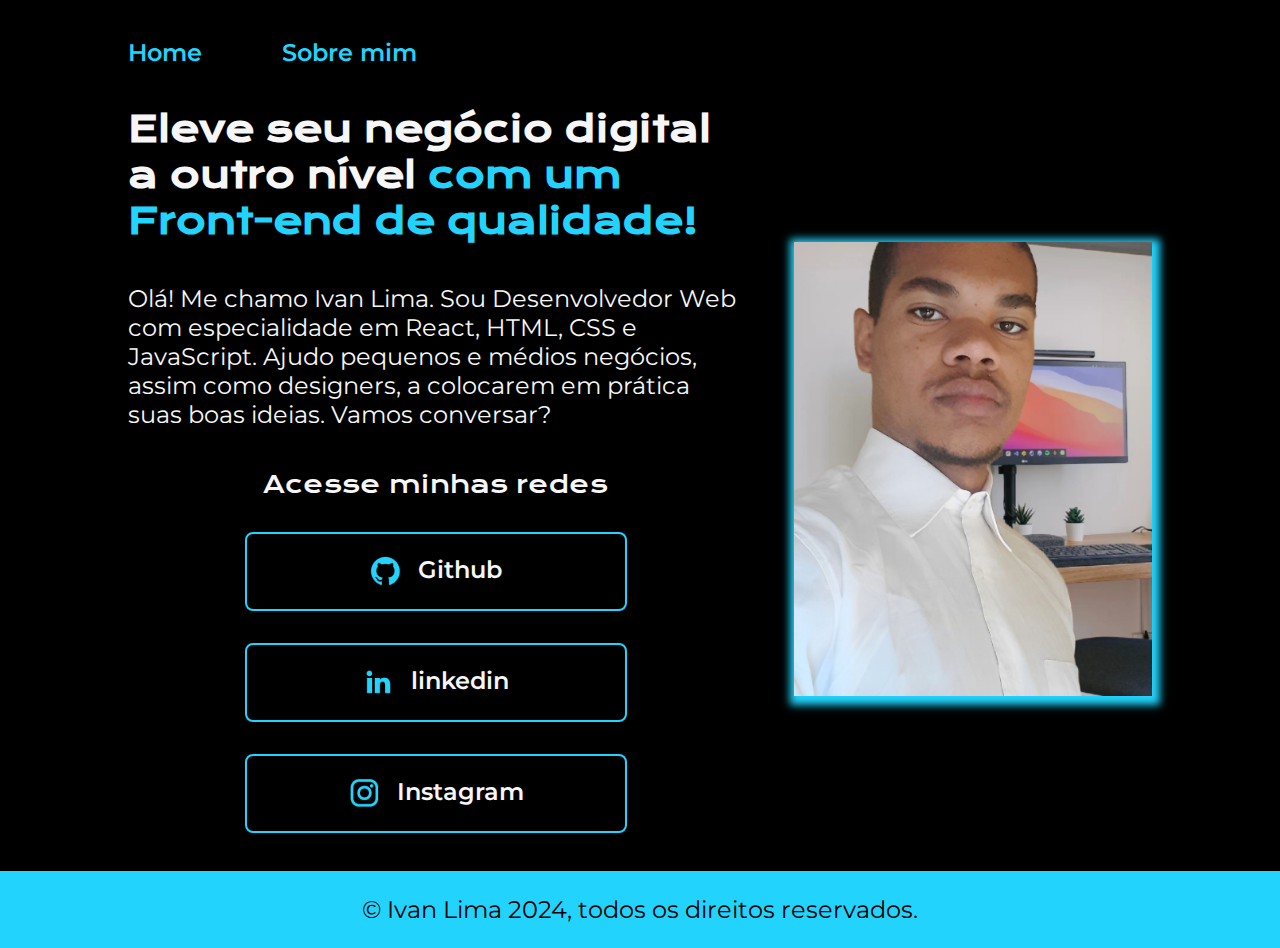
<file: index.html>
<!DOCTYPE html>
<html lang="pt-br">

<head>
    <meta charset="UTF-8">
    <meta http-equiv="X-UA-Compatible" content="IE=edge">
    <meta name="viewport" content="width=device-width, initial-scale=1.0">
    <title>Portifolio</title>
    <link rel="stylesheet" href="./styles/style.css">
</head>

<body>
    <header class="cabecalho">
        <nav class="cabecalho__menu">
            <a class="cabecalho__menu__link" href="index.html">Home</a>
            <a class="cabecalho__menu__link" href="about.html">Sobre mim</a>
        </nav>
    </header>
    <main class="apresentacao">
        <section class="apresentacao__conteudo">
            <h1 class="apresentacao__conteudo__titulo">Eleve seu negócio digital a outro nível<strong 
            class="titulo-destaque"> com um Front-end de qualidade!
            </strong></h1>
            <p class="apresentacao__conteudo__texto">Olá! Me chamo Ivan Lima. Sou Desenvolvedor Web com especialidade em React, HTML, CSS e JavaScript. Ajudo pequenos e médios negócios, assim como designers, a colocarem em prática suas boas ideias. Vamos
            conversar?</p>
            <div class="apresentacao__links">
                <h2 class="apresentacao__links__subtitulo">Acesse minhas redes</h2>
                <a class="apresentacao__links__link" href="https://github.com/ivan-lds">
                    <img src="./assets/github.png">
                    Github
                </a>
                <a class="apresentacao__links__link" href="https://www.linkedin.com/in/ivan-lima-a28335186/">
                    <img src="./assets/linkedin.png">
                    linkedin
                </a>
                <a class="apresentacao__links__link" href="https://www.instagram.com/ivan.lds._/">
                    <img src="assets/instagram.png">
                    Instagram
                </a>
            </div>
        </section>
        <img class="img" src="assets/perfil.jpg" alt="foto-perfil">
    </main>
    <footer class="rodape">
        <p>&copy; Ivan Lima 2024, todos os direitos reservados.</p>
    </footer>
</body>

</html>
</file>
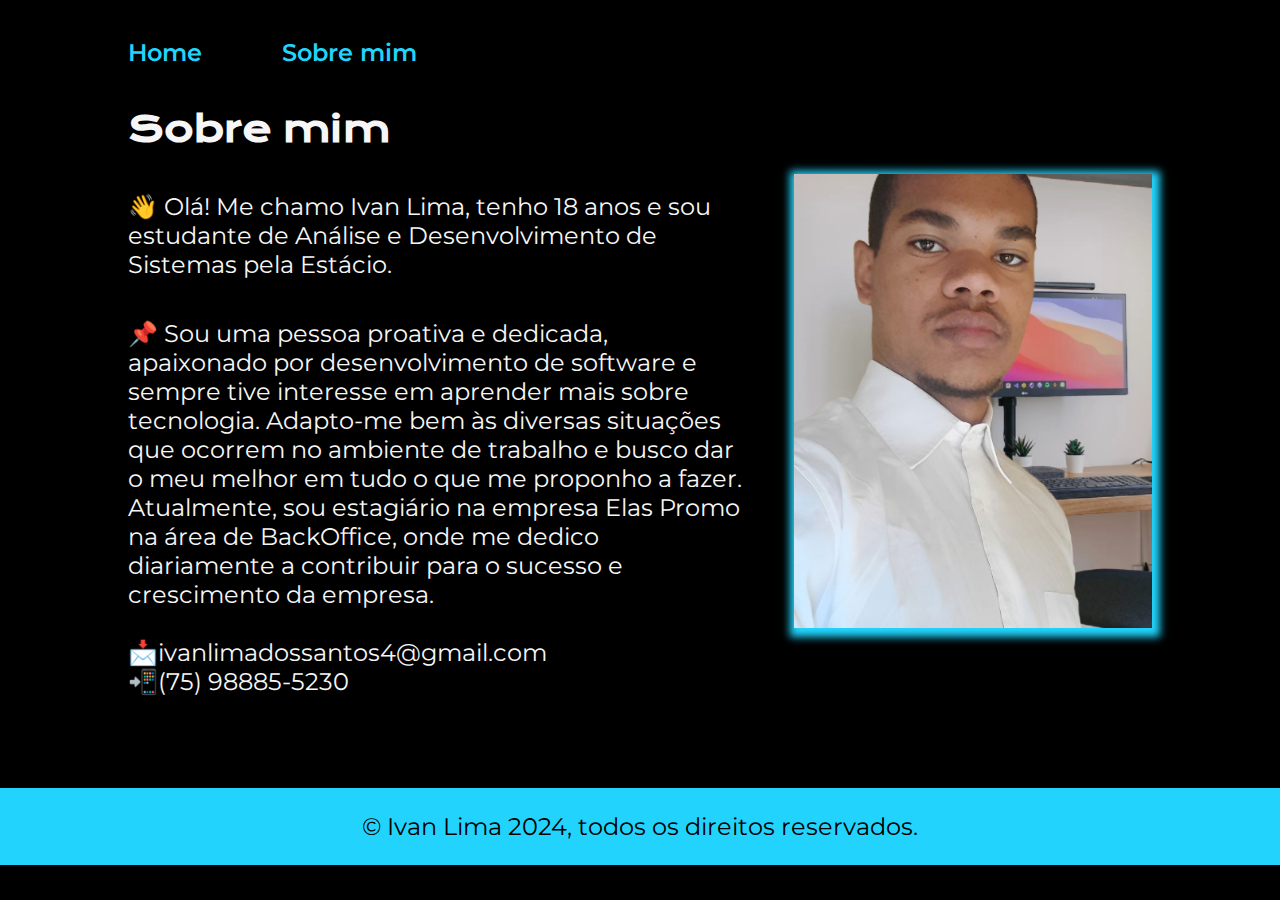
<file: about.html>
<!DOCTYPE html>
<html lang="pt-br">
<head>
    <meta charset="UTF-8">
    <meta http-equiv="X-UA-Compatible" content="IE=edge">
    <meta name="viewport" content="width=device-width, initial-scale=1.0">
    <title>Sobre mim</title>
    <link rel="stylesheet" href="./styles/style.css">
</head>
<body>
    <header class="cabecalho">
        <nav class="cabecalho__menu">
            <a class="cabecalho__menu__link" href="index.html">Home</a>
            <a class="cabecalho__menu__link" href="about.html">Sobre mim</a>
        </nav>
    </header>
    <main class="apresentacao">
        <section class="apresentacao__conteudo">
            <h1 class="apresentacao__conteudo__titulo">Sobre mim</h1>
            <p class="apresentacao__conteudo__texto">👋 Olá! Me chamo Ivan Lima, tenho 18 anos e sou estudante de Análise e Desenvolvimento de Sistemas pela Estácio.
            </p>
            <p class="apresentacao__conteudo__texto">📌 Sou uma pessoa proativa e dedicada, apaixonado por desenvolvimento de software e sempre tive interesse em aprender mais sobre tecnologia. Adapto-me bem às diversas situações que ocorrem no ambiente de trabalho e busco dar o meu melhor em tudo o que me proponho a fazer. Atualmente, sou estagiário na empresa Elas Promo na área de BackOffice, onde me dedico diariamente a contribuir para o sucesso e crescimento da empresa.
            <br>
            <br>
            📩ivanlimadossantos4@gmail.com
            <br>
            📲(75) 98885-5230
              </p>
        </section>
        <img class="img" src="assets/perfil.jpg" alt="foto-perfil">
    </main>
    <br><br><br>
    <footer class="rodape">
        <p>&copy; Ivan Lima 2024, todos os direitos reservados.</p>
    </footer>
</body>
</html>
</file>
<file: styles/style.css>
@import url('https://fonts.googleapis.com/css2?family=Krona+One&family=Montserrat:wght@400;600&display=swap');

:root {
    --cor-primaria: #000000;
    --cor-secundaria: #F6F6F6;
    --cor-terciaria: #22D4FD;
    --cor-hover: #272727;

    --fonte-primaria: 'Krona One', sans-serif;
    --fonte-secundaria: 'Montserrat', sans-serif;
}
*{
    margin: 0;
    padding: 0;
}

body{
    box-sizing: border-box;
    background-color: var(--cor-primaria);
    color: var(--cor-secundaria);
}
.cabecalho{
    padding: 3% 0% 0% 10%;
}
.cabecalho__menu{
    display: flex;
    gap: 80px;
}
.cabecalho__menu__link{
    font-family: var(--fonte-secundaria);
    font-size: 24px;
    font-weight: 600;
    color: var(--cor-terciaria);
    text-decoration: none;
}
.apresentacao{
    padding: 3% 10%;
    display: flex;
    align-items: center;
    justify-content: space-between;
}
.apresentacao__conteudo{
    width: 615px;
    display: flex;
    flex-direction: column;
    gap: 40px;
}

.apresentacao__conteudo__titulo{
    font-size: 36px;
    font-family: var(--fonte-primaria);
}
.titulo-destaque{
    color: var(--cor-terciaria);
}
.apresentacao__conteudo__texto{
    font-size: 24px;
    font-family: var(--fonte-secundaria);
}

.apresentacao__links{
    display: flex;
    flex-direction: column;
    justify-content: space-between;
    align-items: center;
    gap: 32px;
}
.apresentacao__links__subtitulo{
    font-family: var(--fonte-primaria);
    font-weight: 400;
    font-size: 24px;
}
.apresentacao__links__link{
    display: flex;
    justify-content: center;
    gap: 16px;
    border: 2px solid var(--cor-terciaria);
    width: 378px;
    text-align: center;
    border-radius: 8px;
    font-size: 24px;
    font-weight: 600;
    padding: 21.5px 0;
    text-decoration: none;
    color: var(--cor-secundaria);
    font-family: var(--fonte-secundaria);
}
.apresentacao__links__link:hover{
    background-color: var(--cor-hover);
}

.img{
    box-shadow: 2px 3px 8px 6px #22D4FD;
    width: 35%;
}

.rodape{
    color: var(--cor-primaria);
    background-color: var(--cor-terciaria);
    padding: 24px;
    text-align: center;
    font-family: var(--fonte-secundaria);
    font-size: 24px;
    font-weight: 400;
}
</file>
